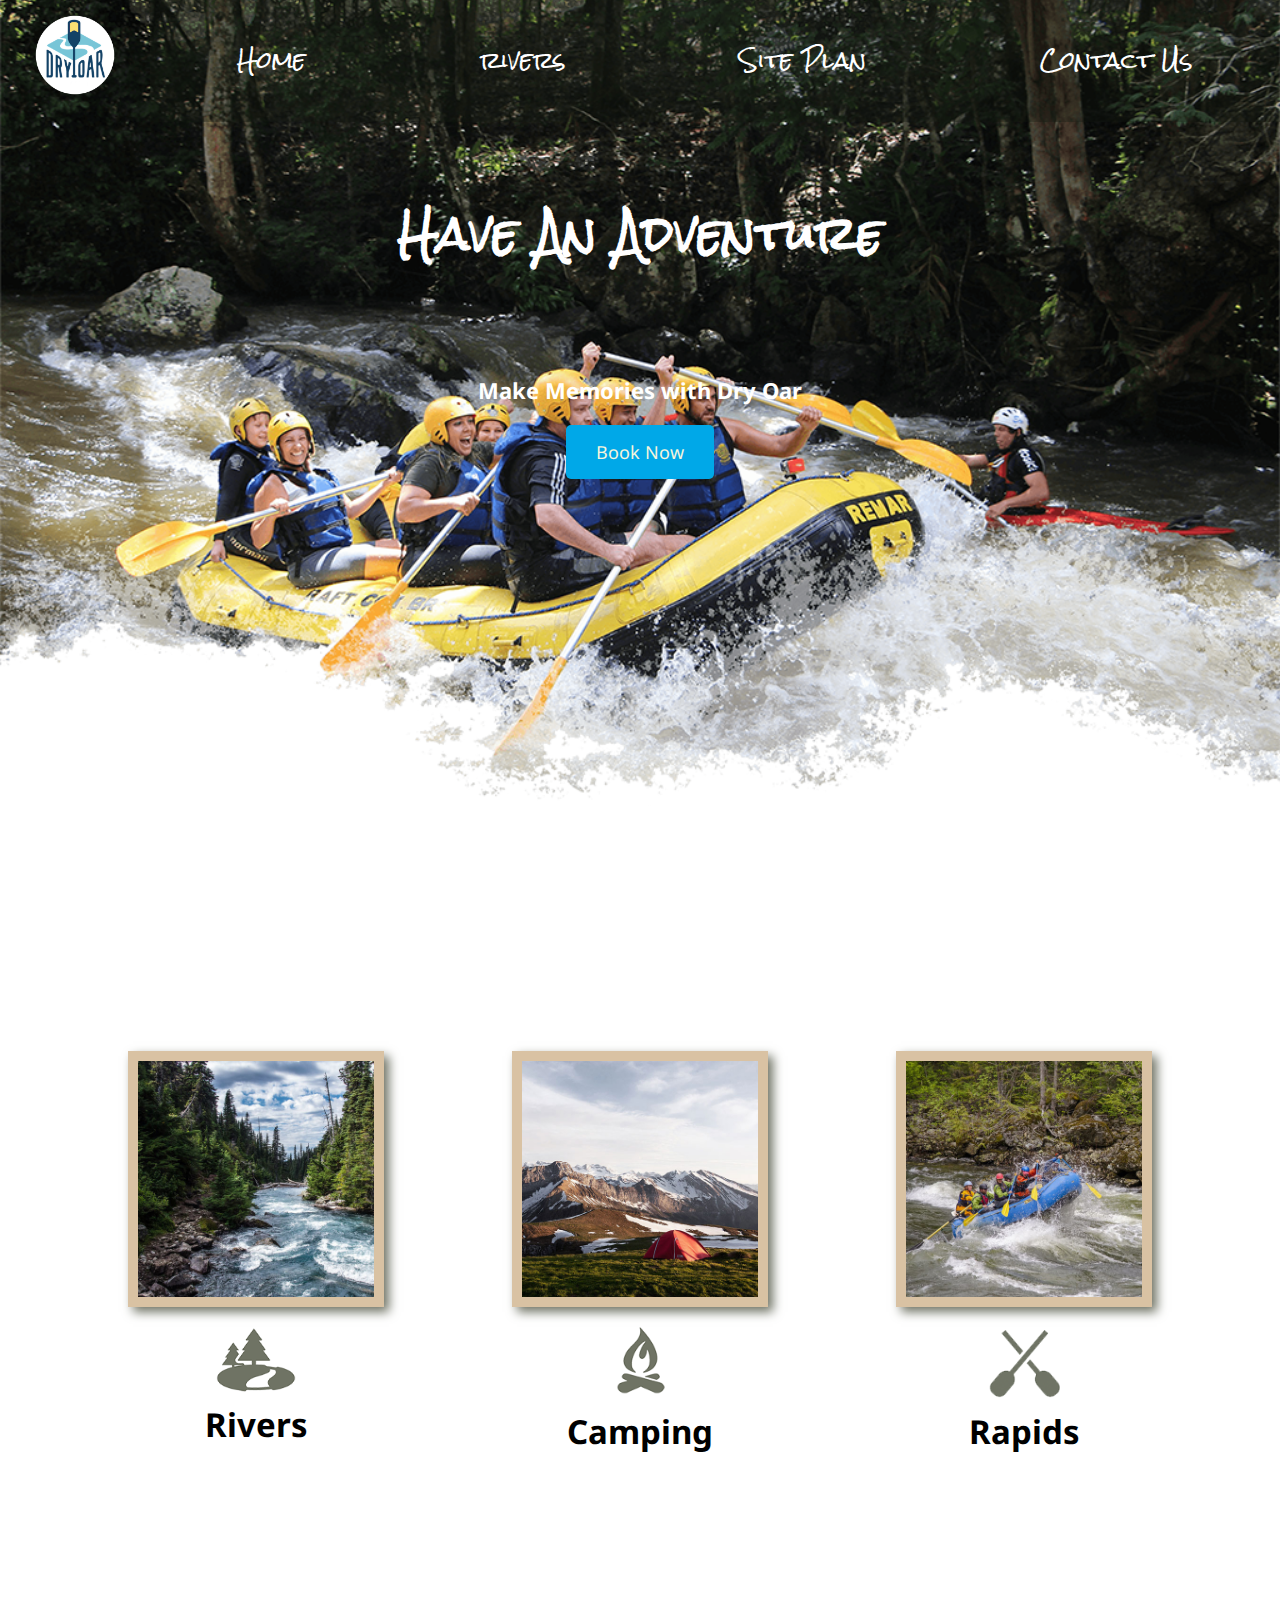
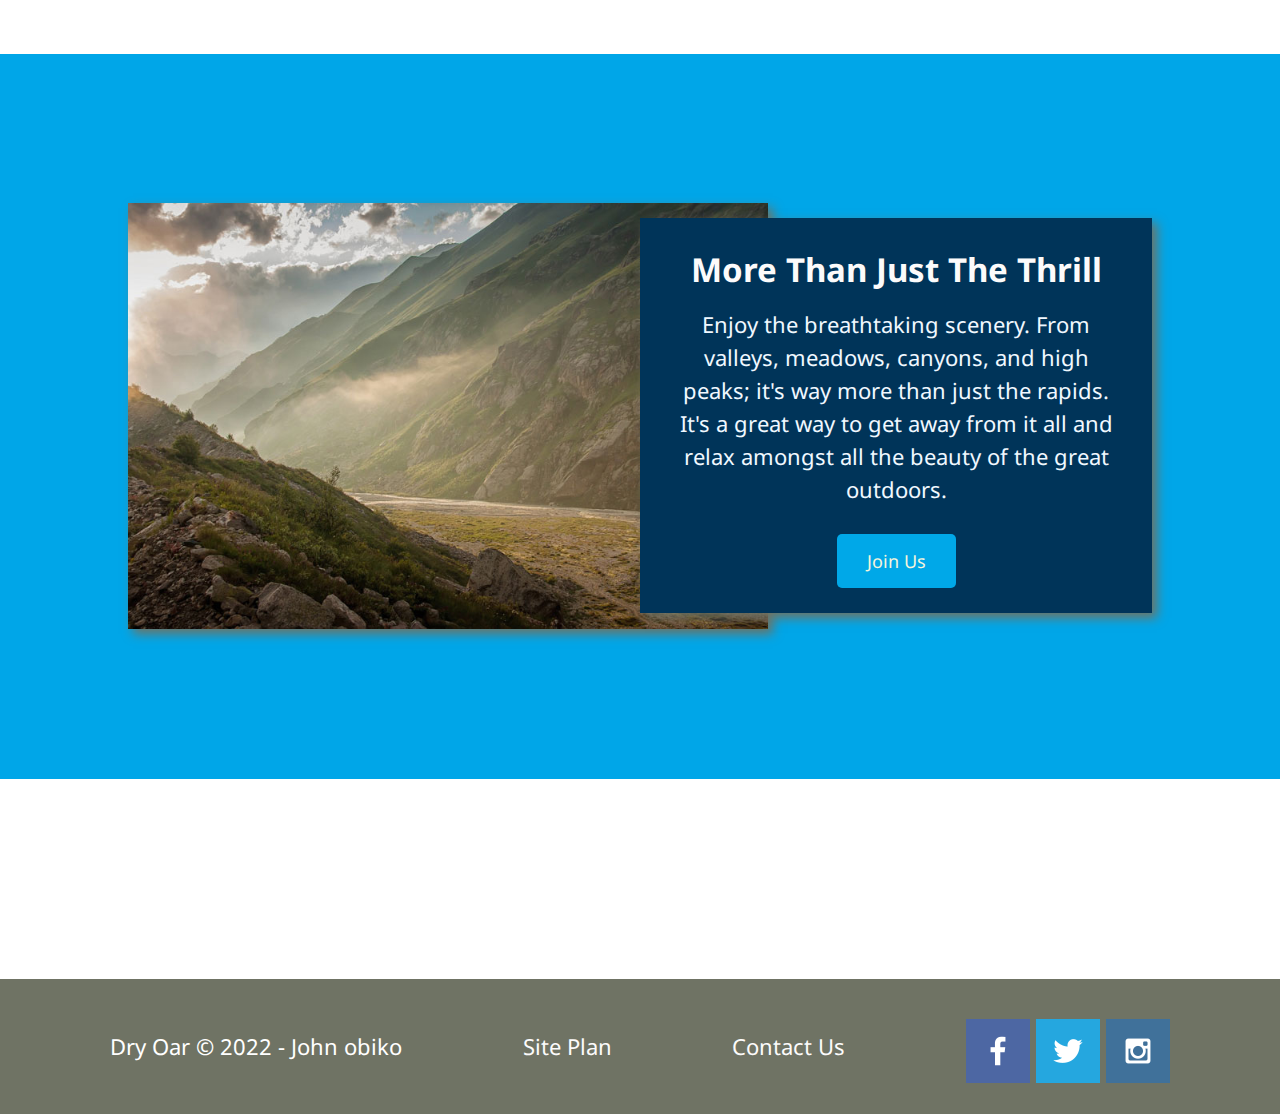
<file: index.html>
<!DOCTYPE html>
<html lang="en">
<head>
    <meta charset="UTF-8">
    <meta http-equiv="X-UA-Compatible" content="IE=edge">
    <meta name="viewport" content="width=device-width, initial-scale=1.0">
    <link rel="stylesheet" href="styles/style.css">
    <title>Whitewater Rafting Vacations | Dry Oar Boating | Home</title>
</head>
<body>
    <div id="content">
        <header>
            <a id="logo_link" href="index.html">
                <img class="logo" src="images/logo.png" alt="Dry Oar Logo">
            </a>
            <nav>
                <a href="index.html">Home</a>
                <a href="rivers.html">rivers</a>
                <a href="site-plan-rafting.html">Site Plan</a>
                <a href="contactus.html">Contact Us</a>
            </nav>
        </header>
        <div id="hero">
            <div id="hero-box">
                <img id="hero-img" src="images/hero.png" alt="People enjoying white water rafting">
            </div>
            <section id="hero-msg">
                <h1 class="home-title">Have An Adventure</h1>
                <h4>Make Memories with Dry Oar</h4>
                <div class="button-box">
                    <a class="book" href="rates.html">Book Now</a>
                </div>
            </section>
        </div>
        <main class="home-grid">
            <section class="rivers-card">
                <img class="card-img" src="images/rivers.jpg" alt="river in forest">
                <img class="icon" src="images/river_icon.png" alt="river icon">
                <h2>Rivers</h2>
            </section>
            <section class="camping-card">
                <img class="card-img" src="images/camping.jpg" alt="tent in mountains">
                <img class="icon" src="images/fire_icon.png" alt="fire icon">
                <h2>Camping</h2>
            </section>
            <section class="rapids-card">
                <img class="card-img" src="images/rapids.jpg" alt="rafting boat">
                <img class="icon" src="images/oars.png" alt="oars icon">
                <h2>Rapids</h2>
            </section>
            <div id="background"></div>
            <img class="mountains" src="images/mountains.jpg" alt="Misty mountains">
            <section class="msg">
                <h2>More Than Just The Thrill</h2>
                <p>Enjoy the breathtaking scenery. From valleys, meadows, canyons, and high peaks; it's way more than just the rapids. It's a great way to get away from it all and relax amongst all the beauty of the great outdoors. </p>
                <a class='join' href="rivers.html">Join Us</a>
            </section>
        </main>
        <footer>
            <p>Dry Oar © 2022 - John obiko</p>
            <p><a href="site-plan-rafting.html">Site Plan</a></p>
            <p><a href="contactus.html">Contact Us</a></p>
            <div class="social">
                <a href="https://facebook.com" target="_blank">
                    <img src="images/facebook.png" alt="fb icon">
                </a>
                <a href="https://twitter.com" target="_blank">
                    <img src="images/twitter.png" alt="twitter icon">
                </a>
                <a href="https://instagram.com" target="_blank">
                    <img src="images/instagram.png" alt="instagram icon">
                </a>
            </div>
        </footer>
    </div >
    
</body>
</html>
</file>
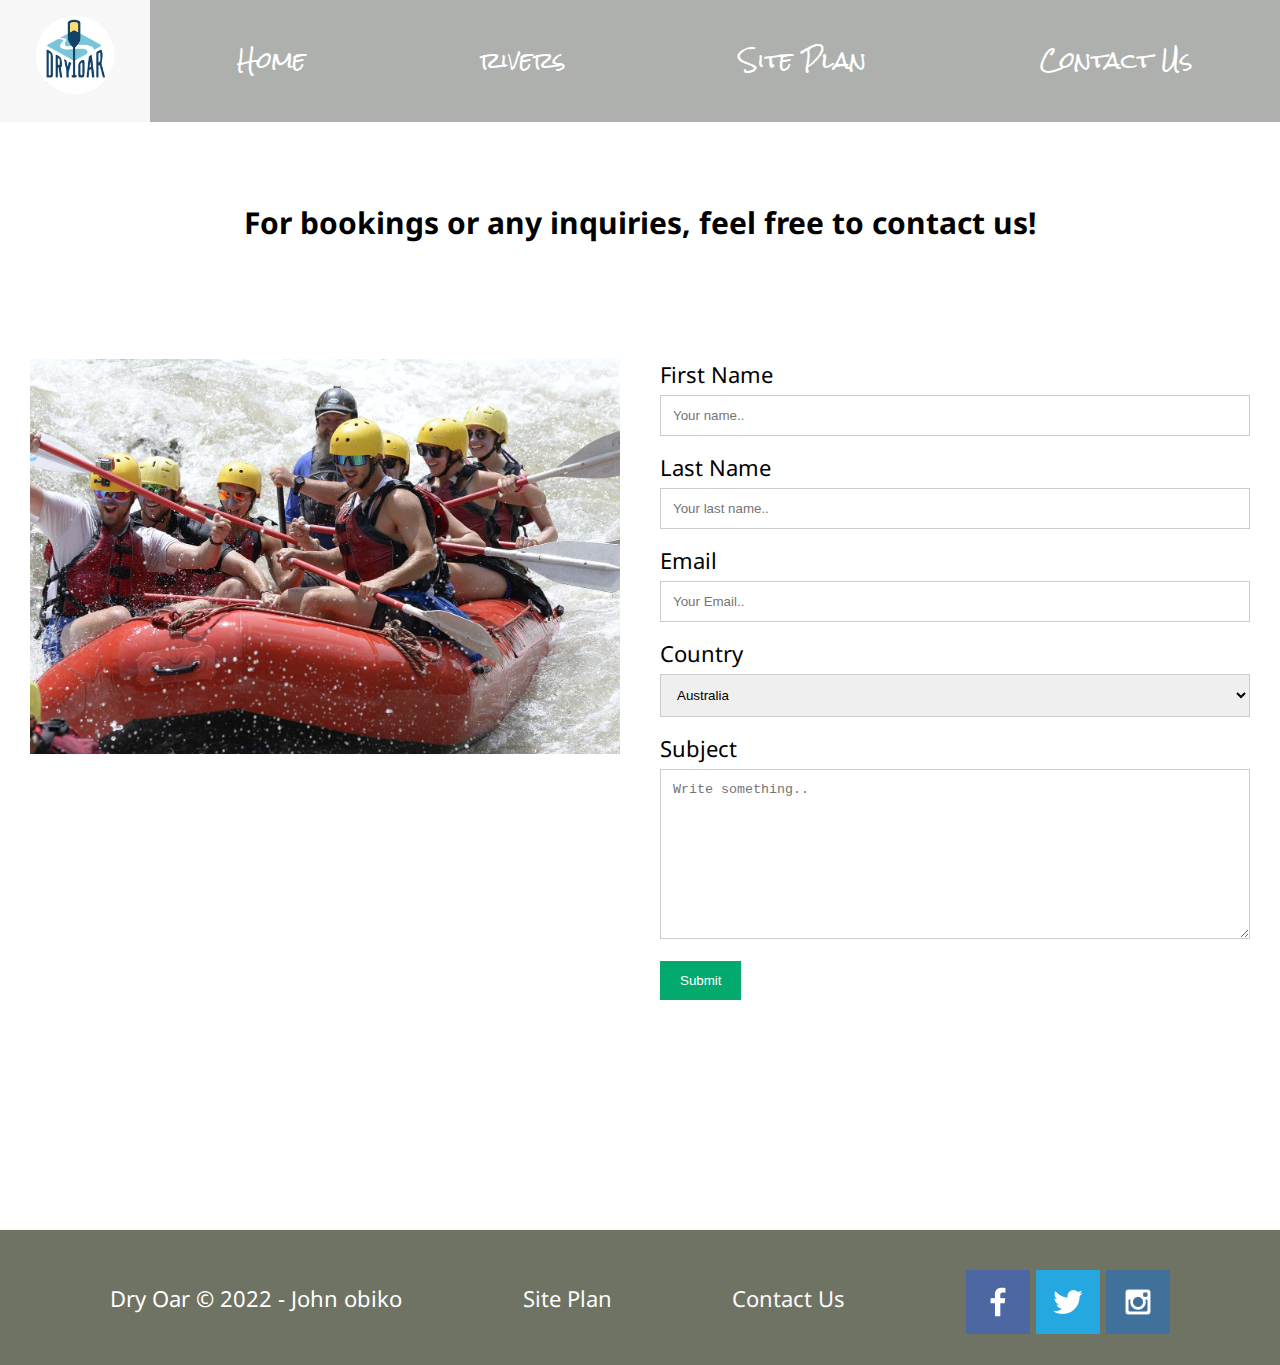
<file: contactus.html>
<!DOCTYPE html>
<html lang="en">
<head>
    <meta charset="UTF-8">
    <meta http-equiv="X-UA-Compatible" content="IE=edge">
    <meta name="viewport" content="width=device-width, initial-scale=1.0">
    <link rel="stylesheet" href="styles/style.css">
    <title>Whitewater Rafting Vacations | Dry Oar Boating | Home</title>
</head>
<style>

  </style>
<body>
    <div id="content">
        <header>
            <a id="logo_link" href="index.html">
                <img class="logo" src="images/logo.png" alt="Dry Oar Logo">
            </a>
            <nav>
                <a href="index.html">Home</a>
                <a href="rivers.html">rivers</a>
                <a href="site-plan-rafting.html">Site Plan</a>
                <a href="contactus.html">Contact Us</a>
            </nav>
        </header>
      
        <div class="header">
            <h1>For bookings or any inquiries, feel free to contact us!</h1>
            <div id="feedback"></div>
            <form action="/my-handling-form-page" method="post">
                <div class="container">
                    <div style="text-align:center">
                      <h2></h2>
                      <p></p>
                    </div>
                    <div class="row">
                      <div class="column">
                        <img src="images/jackalope-west-YFQi8lfFOrI-unsplash.jpg" style="width:100%">
                      </div>
                      <div class="column">
                        <form action="/action_page.php">
                          <label for="fname">First Name</label>
                          <input type="text" id="fname" name="firstname" placeholder="Your name..">
                          <label for="lname">Last Name</label>
                          <input type="text" id="lname" name="lastname" placeholder="Your last name..">
                          <label for="Email">Email</label>
                          <input type="text" id="Email" name="Email" placeholder="Your Email..">
                          <label for="country">Country</label>
                          <select id="country" name="country">
                            <option value="australia">Australia</option>
                            <option value="canada">Canada</option>
                            <option value="usa">USA</option>
                            <option value="Kenya">Kenya</option>
                            <option value="South Africa">South Africa</option>
                          </select>
                          <label for="subject">Subject</label>
                          <textarea id="subject" name="subject" placeholder="Write something.." style="height:170px"></textarea>
                          <input type="submit" value="Submit">
                        </form>
                      </div>
                    </div>
                  </div>
            </form>


                  </div>
                  
                </div>
              </div>
        </main>
        <footer>
            <p>Dry Oar © 2022 - John obiko</p>
            <p><a href="site-plan-rafting.html">Site Plan</a></p>
            <p><a href="contactus.html">Contact Us</a></p>
            <div class="social">
                <a href="https://facebook.com" target="_blank">
                    <img src="images/facebook.png" alt="fb icon">
                </a>
                <a href="https://twitter.com" target="_blank">
                    <img src="images/twitter.png" alt="twitter icon">
                </a>
                <a href="https://instagram.com" target="_blank">
                    <img src="images/instagram.png" alt="instagram icon">
                </a>
            </div>
        </footer>
    </div >


    
   
                        
</body>
</html>
</file>
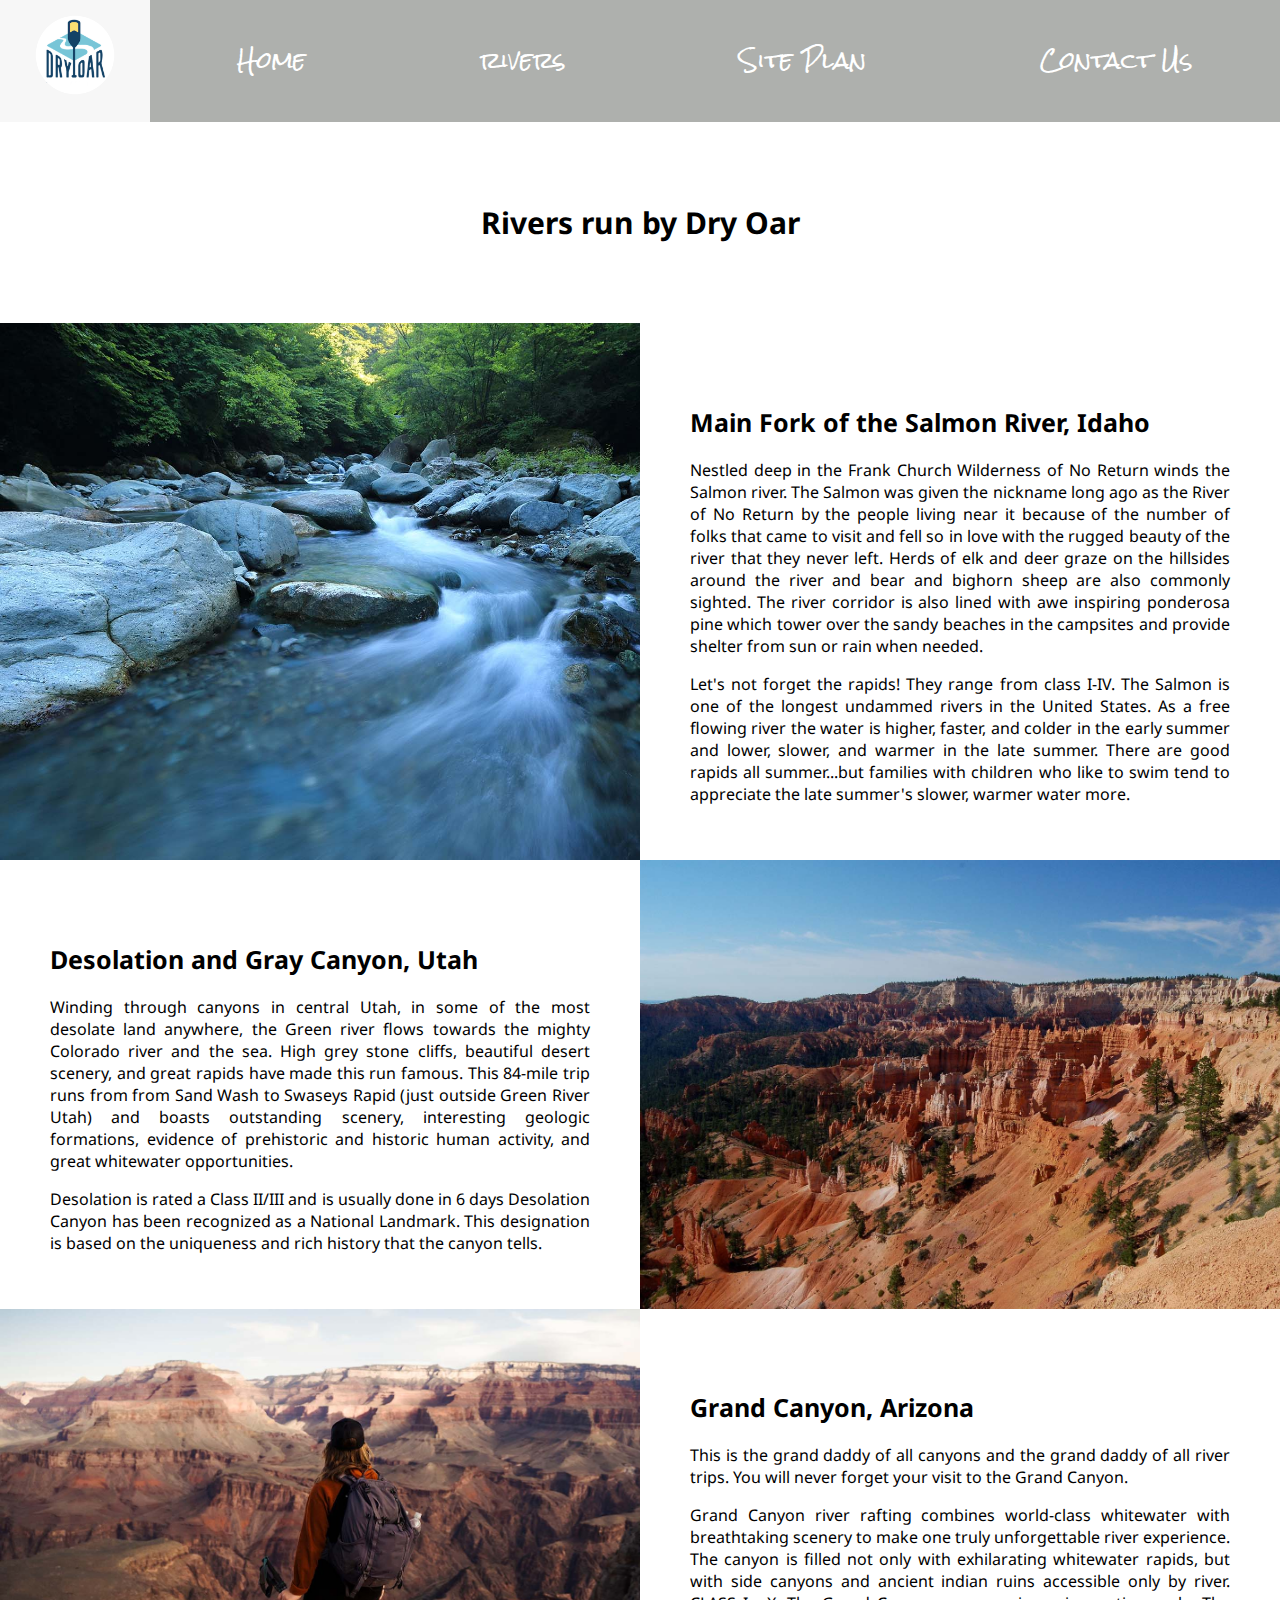
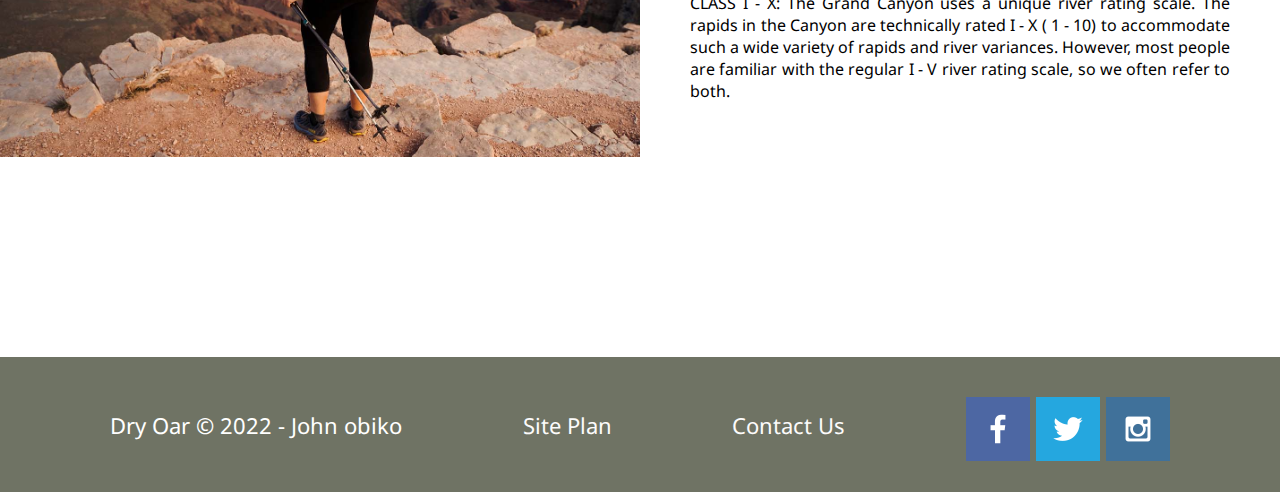
<file: rivers.html>
<!DOCTYPE html>
<html lang="en">
<head>
    <meta charset="UTF-8">
    <meta http-equiv="X-UA-Compatible" content="IE=edge">
    <meta name="viewport" content="width=device-width, initial-scale=1.0">
    <link rel="stylesheet" href="styles/style.css">
    <title>Whitewater Rafting Vacations | Dry Oar Boating | Home</title>
</head>
<body>

   
    <div id="content">
        <header>
            <a id="logo_link" href="index.html">
                <img class="logo" src="images/logo.png" alt="Dry Oar Logo">
            </a>
            <nav>
                <a href="index.html">Home</a>
                <a href="rivers.html">rivers</a>
                <a href="site-plan-rafting.html">Site Plan</a>
                <a href="contactus.html">Contact Us</a>
            </nav>
        </header>
       <div class="header">
  <h1>Rivers run by Dry Oar</h1>
  
        <body>
            <div class="section-container">
               <div class="columns image" style="background-image:url('images/kazuend-cCthPLHmrzI-unsplash.jpg')">
                  &nbsp;
               </div>
               <div class="columns content">
                  <div class="content-container">
                     <h5>Main Fork of the Salmon River, Idaho
                    </h5>
                     <p>
                        Nestled deep in the Frank Church Wilderness of No Return winds the Salmon river. The Salmon was given the nickname long ago as the River of No Return by the people living near it because of the number of folks that came to visit and fell so in love with the rugged beauty of the river that they never left.

                        Herds of elk and deer graze on the hillsides around the river and bear and bighorn sheep are also commonly sighted. The river corridor is also lined with awe inspiring ponderosa pine which tower over the sandy beaches in the campsites and provide shelter from sun or rain when needed.
                     </p>
                     <p>
                        Let's not forget the rapids! They range from class I-IV. The Salmon is one of the longest undammed rivers in the United States. As a free flowing river the water is higher, faster, and colder in the early summer and lower, slower, and warmer in the late summer. There are good rapids all summer...but families with children who like to swim tend to appreciate the late summer's slower, warmer water more.                     </p>
                  </div>
               </div>
            </div>
            <div class="section-container">
               <div class="columns content">
                  <div class="content-container">
                     <h5>Desolation and Gray Canyon, Utah</h5>
                     <p>
                        Winding through canyons in central Utah, in some of the most desolate land anywhere, the Green river flows towards the mighty Colorado river and the sea. High grey stone cliffs, beautiful desert scenery, and great rapids have made this run famous. This 84-mile trip runs from from Sand Wash to Swaseys Rapid (just outside Green River Utah) and boasts outstanding scenery, interesting geologic formations, evidence of prehistoric and historic human activity, and great whitewater opportunities.                     </p>
                     <p>
                        Desolation is rated a Class II/III and is usually done in 6 days

                        Desolation Canyon has been recognized as a National Landmark.  This designation is based on the uniqueness and rich history that the canyon tells.                     </p>
                  </div>
               </div>
               <div class="columns image" style="background-image:url('images/bertrand-borie-CqyXj895IUg-unsplash.jpg')">
                  &nbsp;
               </div>
            </div>
            <div class="section-container">
               <div class="columns image" style="background-image:url('images/diego-lozano--Gk6NLQKaaU-unsplash.jpg')">
                  &nbsp;
               </div>
               <div class="columns content">
                  <div class="content-container">
                     <h5>Grand Canyon, Arizona</h5>
                     <p>
                        This is the grand daddy of all canyons and the grand daddy of all river trips. You will never forget your visit to the Grand Canyon.                     </p>
                     <p>
                        Grand Canyon river rafting combines world-class whitewater with breathtaking scenery to make one truly unforgettable river experience. The canyon is filled not only with exhilarating whitewater rapids, but with side canyons and ancient indian ruins accessible only by river.

                        CLASS I - X: The Grand Canyon uses a unique river rating scale. The rapids in the Canyon are technically rated I - X ( 1 - 10) to accommodate such a wide variety of rapids and river variances. However, most people are familiar with the regular I - V river rating scale, so we often refer to both.                     </p>
                  </div>
               </div>
            </div>
         </body>
      </html>
       </main>

       
        <footer>
            <p>Dry Oar © 2022 - John obiko</p>
            <p><a href="site-plan-rafting.html">Site Plan</a></p>
            <p><a href="contactus.html">Contact Us</a></p>
            <div class="social">
                <a href="https://facebook.com" target="_blank">
                    <img src="images/facebook.png" alt="fb icon">
                </a>
                <a href="https://twitter.com" target="_blank">
                    <img src="images/twitter.png" alt="twitter icon">
                </a>
                <a href="https://instagram.com" target="_blank">
                    <img src="images/instagram.png" alt="instagram icon">
                </a>
            </div>
        </footer>
    </div >
    
</body>
</html>
</file>
<file: styles/style.css>
@import url('https://fonts.googleapis.com/css2?family=Montserrat:wght@200&family=Noto+Sans:wght@200&family=Rock+Salt&display=swap');

#content{
    max-width: 2000px;
    margin: 0 auto;
}


nav a{
    text-align: center;
    color: #ffffff;
    text-decoration: none;
    padding: 35px;
    
}
nav{
    display: flex;
    justify-content: space-around;
    background: #151c1352;
}
#hero-msg h1{
    text-align: center;
    color: #ffffff;
    grid-column: 2/3;
    grid-row: 1/3;
    
}
#hero-msg h4{
    text-align: center;
    color: #ffffff;
    grid-column: 2/3;
    grid-row: 1/3;
}
.button-box{
    text-align: center;
}
main section{
    text-align: center;
}
main section img{
    box-sizing:border-box ;
}

#background {
    height: 725px;
    background-color:#00a6e8; 
    grid-column: 1/11;
    grid-row: 4/9;
}


body {
    background-color: #ffffff;
    font-family:Noto Sans, Montserrat, sans-serif;
    font-size: 22px;
    padding: 0;
    margin: 0;
}
header {
    display: grid;
    grid-template-columns: 150px auto;
    background-color:#070c0108;
    font: "Rock Salt";
    font-family:Rock Salt, Noto Sans, Montserrat, sans-serif;
   
}
nav a:hover {
    background-color: rgba(255, 255, 255, 0.865);
    color: #00171F;
}
.book, .join{
    background-color: #00A8E8; 
    color: beige;
    text-decoration: none;
    font-size: 18px;
    padding: 15px 30px;
    margin-top: 50px;
    border-radius: 5px;
}
.book:hover, .join:hover{
    background-color:#007EA7;
    color: rgba(255, 228, 196, 0.914);
}
.msg{
    background-color:#003459;
    line-height: 1.5em;
    padding: 35px;
    grid-column: 6/10;
    grid-row: 6/7;
    box-shadow: 5px 5px 10px #6f7364;
}
footer{
    background-color:#00171F;
    color: #ffffff;
    padding: 25px 50px;
    margin-top: 200px;
}
.home-title{
    color: #000000;
    font-family:Rock Salt, Noto Sans, Montserrat, sans-serif;
    font-size: 2em;
    margin-top: 10px;
}
h4{
    color: #000;
}
.msg h2{
    color: #fcfbfb;
    font-family:Noto Sans, Montserrat, sans-serif;
}
.msg p{
    color: aliceblue;
    font-size: 1em;
    padding-bottom: 15px;
}
footer a{
    color: #fcfbfb;
    text-decoration: none;
}
footer a:hover{
    color: #000;
}

.icon {
    width: 80px;
    padding-top: 10px;
}
.logo {
    width: 80px;
}
#hero-img{
    width: 100%;
}
font p{
    font-size:  0.1em;
    font-family:Noto Sans, Montserrat, sans-serif;
    
}
font p a:hover {
    text-decoration: underline;
}
h2{
    margin: 0;
}
#logo_link{
    padding-top: 5px;
    justify-self: center;
    align-self: center;
}
footer .social img{
    padding-top: 15px;
}
.rivers-card, .camping-card, .rapids-card{
    margin: 200px 0;
}
.card-img{
    border: 10px solid #d9c2a3;
    transition: transform .5s;
    box-shadow: 5px 5px 10px #6f7364;
}
#hero{
    display: grid; 
    grid-template-columns: 1fr 3fr 1fr;
    margin-top: -130px; 
    
}
#hero-box{
    grid-column: 1/4;
    grid-row: 1/3;
    z-index: -1;

}
#hero-msg{
    grid-column: 2/3;
    grid-row: 1/2;
    margin-top: 120px;
    }
    
.home-grid{
    display: grid;
    grid-template-columns:1fr 1fr 1fr 1fr 1fr 1fr 1fr 1fr 1fr 1fr;
}

.display-grid{
    grid-template-columns:10fr
}
.card-img, .mountains {
    width: 100%;
}
.rivers-card{
    grid-column: 2/4;
    grid-row: 2/3;
}
.camping-card{
    grid-column: 5/7;
    grid-row: 2/3;
}
.rapids-card{
    grid-column: 8/10;
    grid-row: 2/3;
}
.mountains{
    grid-column: 2/7;
    grid-row: 5/8;
    box-shadow: 5px 5px 10px #6f7364;
}
footer{
    background-color: #6f7364;
    padding: 25px 50px;
    margin-top: 200px; 
    display: flex;
    justify-content: space-around;
    align-items: center;
}
.card-img:hover {
    opacity: .6;
    transform: scale(1.1);
}
h1{
    padding: 60px;
    text-align: center;
    background: #1abc9c00;
    color: rgb(0, 0, 0);
    font-size: 30px;
}
img {
    max-width: 100%
  }
  .image {
    flex-basis: 40%
  }
  .text {
    font-size: 20px;
    padding-left: 20px;
  }
.container{
    display: flex;
    align-items: center;
}
#myBtn {
    display: none;
    position: fixed;
    bottom: 20px;
    right: 30px;
    z-index: 99;
    font-size: 18px;
    border: none;
    outline: none;
    background-color: red;
    color: white;
    cursor: pointer;
    padding: 15px;
    border-radius: 4px;
  }
  
  #myBtn:hover {
    background-color: #555;
  }
 


*
{
padding:60;
margin:60;
}
body
{
overflow-x:hidden;
font-family:'Noto Sans', sans-serif;
}
.section-container
{
--bs-gutter-x: 1.5rem;
--bs-gutter-y: 0;
display: flex;
flex-wrap: wrap;
}
.section-container .columns
{
flex:0 0 auto;
width:50%;
}
.section-container .columns.image
{
background-position: left;
background-repeat:no-repeat;
background-size: cover;
}
.section-container .columns.content .content-container
{
padding:40px 50px;
}
.section-container .columns.content .content-container h5
{
font-weight:700;
font-size:25px;
margin-bottom:20px;
}
.section-container .columns.content .content-container p
{
font-weight:400;
font-size:16px;
margin-bottom:20px;
margin-bottom:15px;
text-align:justify;
}
@media screen and (max-width:767px)
{
.section-container
{
flex-flow:row wrap;
}
.section-container .columns.image{
display:block;
order:1;
width:80000%;
height:60660px;
}
.section-container .columns.content
{
display:block;
order:2;
width:50000%;
}
.section-container .columns.content .content-container
{
padding:200000px 350000px;
}
.section-container .columns.content .content-container h5
{
margin-bottom:605px;
}
}


    







  #feedback {
    background-color: antiquewhite;
    position: absolute;
    top: 0;
    left: 0;
    right: 0;
    padding: .5em;
    /* make this element invisible until we are ready for it */
    display: none;      
}
.moveDown {
    margin-top: 3em;
}




* {
    box-sizing: border-box;
  }
  
  /* Style inputs */
  input[type=text], select, textarea {
    width: 100%;
    padding: 12px;
    border: 1px solid #ccc;
    margin-top: 6px;
    margin-bottom: 16px;
    resize: vertical;
  }
  
  input[type=submit] {
    background-color: #04AA6D;
    color: white;
    padding: 12px 20px;
    border: none;
    cursor: pointer;
  }
  
  input[type=submit]:hover {
    background-color: #45a049;
  }
  
  /* Style the container/contact section */
  .container {
    border-radius: 5px;
    background-color: #ffffff;
    padding: 10px;
  }
  
  /* Create two columns that float next to eachother */
  .column {
    float: left;
    width: 50%;
    margin-top: 6px;
    padding: 20px;
  }
  
  /* Clear floats after the columns */
  .row:after {
    content: "";
    display: table;
    clear: both;
  }
  
  /* Responsive layout - when the screen is less than 600px wide, make the two columns stack on top of each other instead of next to each other */
  @media screen and (max-width: 600px) {
    .column, input[type=submit] {
      width: 100%;
      margin-top: 0;
    }
  }




@media screen and (max-width: 900px) {
    #hero, .home-grid {
        display: block;
        height: auto;
    }
    nav, footer {
        flex-direction: column;
    }
    nav a {
        display: block;
        padding: 15px;
    }
    #hero {
        margin-top: 0;
    }
    #hero-msg {
        margin-top: 0;
    }
    #hero-msg h4 {
        display: none;
    }
    .home-title {
        font-size: 25px;
        color: #6f7364;
    }
    .rivers-card, .camping-card, .rapids-card { 
        margin: 50px auto;
        width: 60%;
    }
    #background {
        display: none;
    }
    .mountains, .msg {
        width: 80%;
        display: block;
        margin: 0 auto;
    }
    footer {
        margin-top: 25px;
    }
}
</file>
